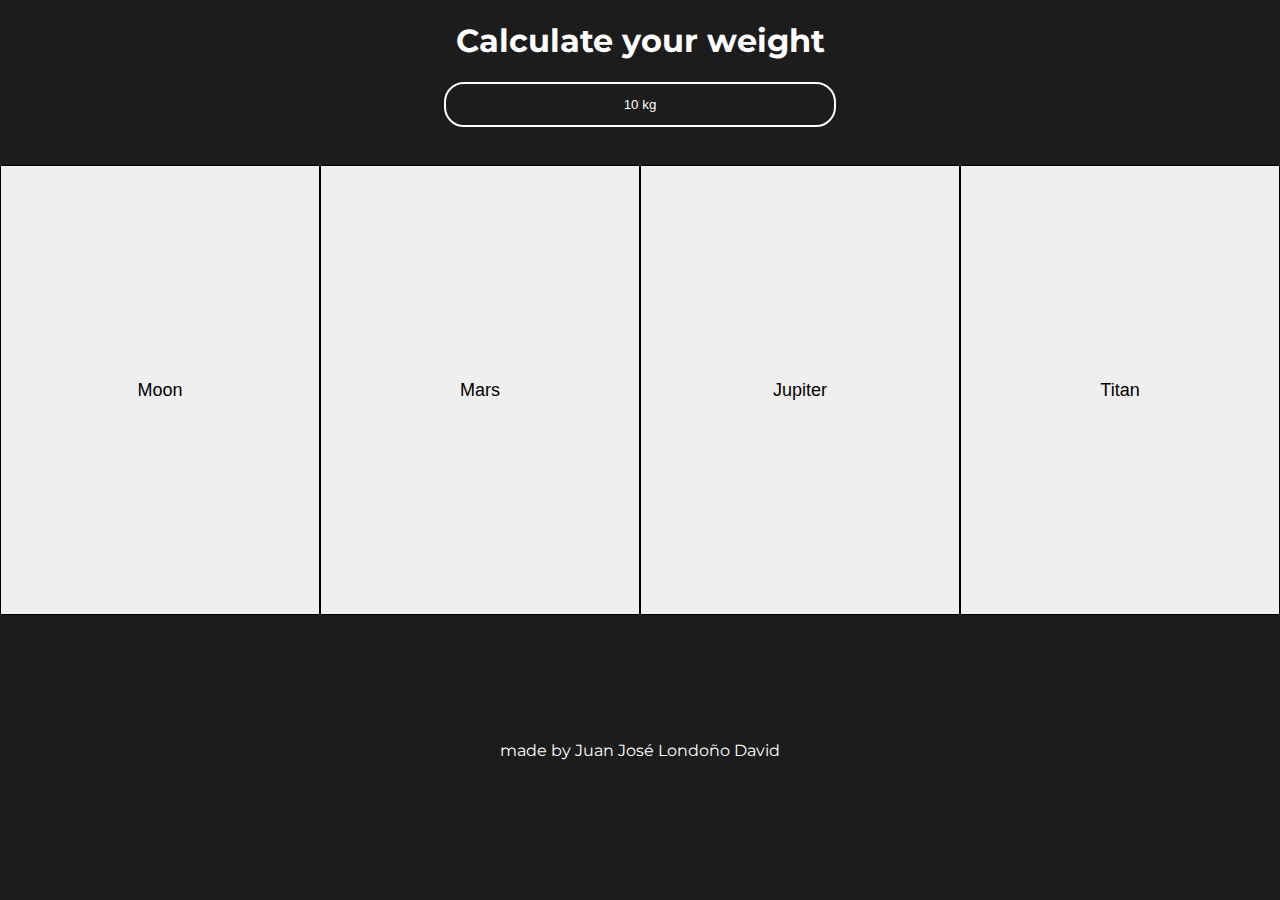
<file: index.html>
<!DOCTYPE html>
<html lang="en">

<head>
    <!-- Google Tag Manager -->
    <script>(function(w,d,s,l,i){w[l]=w[l]||[];w[l].push({'gtm.start':
    new Date().getTime(),event:'gtm.js'});var f=d.getElementsByTagName(s)[0],
    j=d.createElement(s),dl=l!='dataLayer'?'&l='+l:'';j.async=true;j.src=
    'https://www.googletagmanager.com/gtm.js?id='+i+dl;f.parentNode.insertBefore(j,f);
    })(window,document,'script','dataLayer','GTM-WZG7L3R');</script>
    <!-- End Google Tag Manager -->
    <meta charset="UTF-8">
    <meta name="viewport" content="width=device-width, initial-scale=1.0">
    <link rel="stylesheet" type="text/css" href="planets.css">
    <link href="https://fonts.googleapis.com/css2?family=Montserrat:wght@100;400&display=swap" rel="stylesheet">
    <title>calculator</title>
</head>

<body>
    <!-- Google Tag Manager (noscript) -->
    <noscript><iframe src="https://www.googletagmanager.com/ns.html?id=GTM-WZG7L3R"
    height="0" width="0" style="display:none;visibility:hidden"></iframe></noscript>
    <!-- End Google Tag Manager (noscript) -->
    <header class="header">
        <h1>Calculate your weight</h1>
    </header>
    <div class="input_container">
        <input type="text" id="input_item" value="10 kg">
    </div>
    <section class="planets_container">
        <button id = "planets_container_item_moon" onclick="moon()">Moon</button>
        <button id = "planets_container_item_mars"onclick="mars()" >Mars</button>
        <button id = "planets_container_item_jupiter" onclick="jupiter()">Jupiter</button>
        <button id = "planets_container_item_titan" onclick="titan()">Titan</button>
    </section>
    <h2 id = "Result" class = "Result"></h2>
    <footer>
        <p>made by Juan José Londoño David</p>
    </footer>
    <script src="planets.js"></script>
    
</body>

</html>
</file>
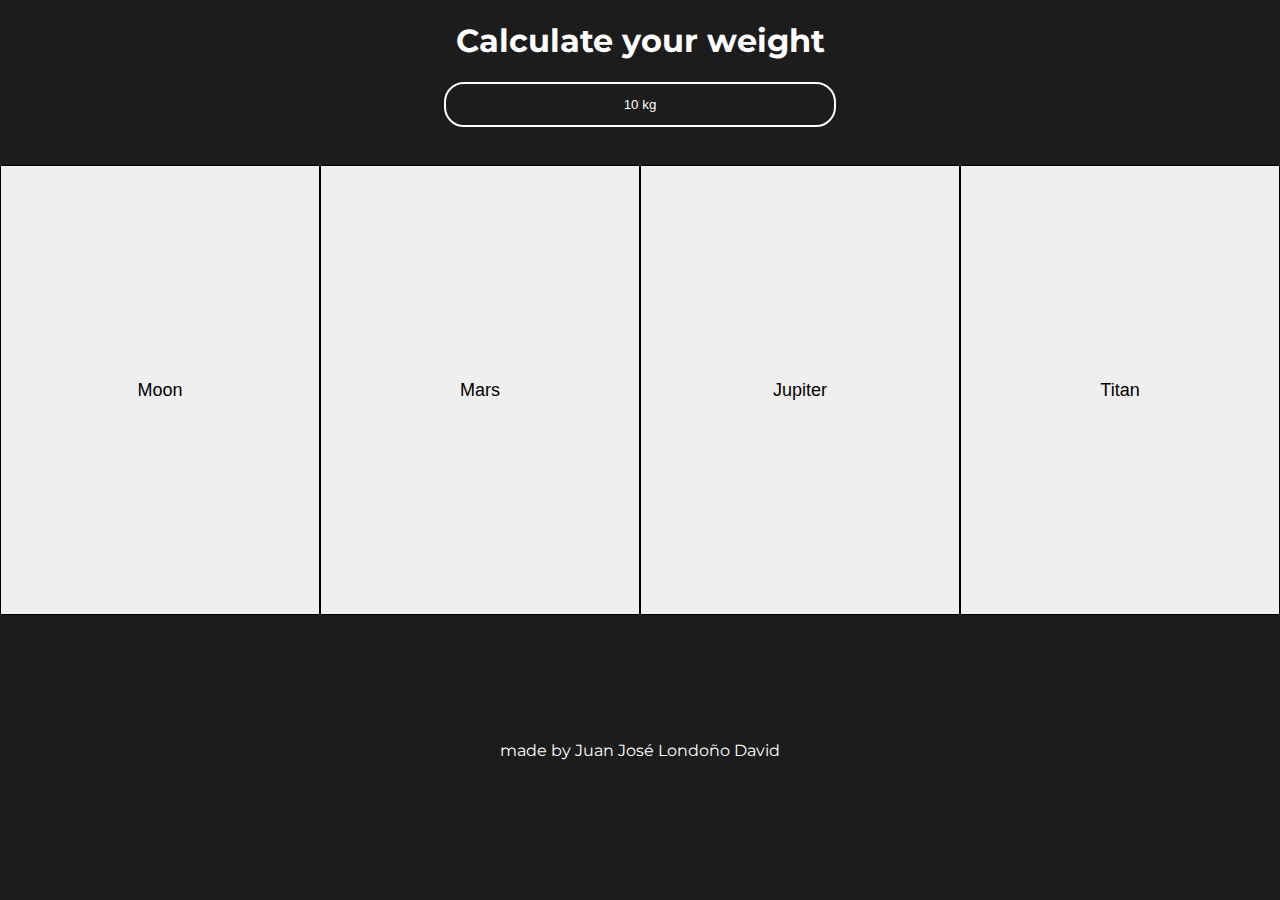
<file: planets.html>
<!DOCTYPE html>
<html lang="en">

<head>
    <!-- Google Tag Manager -->
    <script>(function(w,d,s,l,i){w[l]=w[l]||[];w[l].push({'gtm.start':
    new Date().getTime(),event:'gtm.js'});var f=d.getElementsByTagName(s)[0],
    j=d.createElement(s),dl=l!='dataLayer'?'&l='+l:'';j.async=true;j.src=
    'https://www.googletagmanager.com/gtm.js?id='+i+dl;f.parentNode.insertBefore(j,f);
    })(window,document,'script','dataLayer','GTM-WZG7L3R');</script>
    <!-- End Google Tag Manager -->
    <meta charset="UTF-8">
    <meta name="viewport" content="width=device-width, initial-scale=1.0">
    <link rel="stylesheet" type="text/css" href="planets.css">
    <link href="https://fonts.googleapis.com/css2?family=Montserrat:wght@100;400&display=swap" rel="stylesheet">
    <title>calculator</title>
</head>

<body>
    <!-- Google Tag Manager (noscript) -->
    <noscript><iframe src="https://www.googletagmanager.com/ns.html?id=GTM-WZG7L3R"
    height="0" width="0" style="display:none;visibility:hidden"></iframe></noscript>
    <!-- End Google Tag Manager (noscript) -->
    <header class="header">
        <h1>Calculate your weight</h1>
    </header>
    <div class="input_container">
        <input type="text" id="input_item" value="10 kg">
    </div>
    <section class="planets_container">
        <button id = "planets_container_item_moon" onclick="moon()">Moon</button>
        <button id = "planets_container_item_mars"onclick="mars()" >Mars</button>
        <button id = "planets_container_item_jupiter" onclick="jupiter()">Jupiter</button>
        <button id = "planets_container_item_titan" onclick="titan()">Titan</button>
    </section>
    <h2 id = "Result" class = "Result"></h2>
    <footer>
        <p>made by Juan José Londoño David</p>
    </footer>
    <script src="planets.js"></script>
    
</body>

</html>
</file>
<file: planets.css>
body {
    width: 100%;
    height: 100%;
    background-color: rgba(0, 0, 0, 0.89);
    display: flex;
    flex-direction: column;
    margin: 0px;
    font-family: 'Montserrat', sans-serif;
    color: white;
}

.header {
    width: 100%;
    height: 20%;
    display: flex;
    flex-direction: column;
    align-items: center;
}


/*Input*/

.input_container {
    width: 100%;
    height: 5vh;
    display: flex;
    justify-content: center;
}

#input_item {
    display: flex;
    width: 30%;
    background-color: transparent;
    color: white;
    border: 2px solid white;
    border-radius: 20px;
    outline: none;
    text-align: center;
}

::placeholder {
    color: white;
    font-size: medium;
    font-family: 'Montserrat', sans-serif;
    text-align: center;
}

::-webkit-input-placeholder {
    text-align: center;
}


/*Planets Section*/

.planets_container {
    height: 50%;
    width: 100%;
    margin-top: 3%;
    display: flex;
    justify-content: space-around;
}

#planets_container_item_mars {
    border:solid 1px black;
    font-size: large;
    width: 50vh;
    height: 50vh;
    background-image: url(https://space-facts.com/wp-content/uploads/mars.jpg);
    background-position:center;
}
#planets_container_item_moon{
    border:solid 1px black;
    font-size: large;
    width: 50vh;
    height: 50vh;
    background-image: url(https://i.pinimg.com/originals/a4/47/db/a447db3032a7c3913d742482bc0dbf1d.jpg);
    background-position:center;
}
#planets_container_item_jupiter{
    border:solid 1px black;
    font-size: large;
    width: 50vh;
    height: 50vh;
    background-image: url(https://dam.ngenespanol.com/wp-content/uploads/2019/08/jupiter-meteorito.jpg);
    background-position:center;
}
#planets_container_item_titan{
    border:solid 1px black;
    font-size: large;
    width: 50vh;
    height: 50vh;
    background-image: url(https://upload.wikimedia.org/wikipedia/commons/5/5a/Titan_multi_spectral_overlay.jpg);
    background-position:center;
}



footer {
    align-self: center;
    justify-self: center;
}

.Result {
    align-self: center;
    margin-bottom: 10vh;
}
</file>
